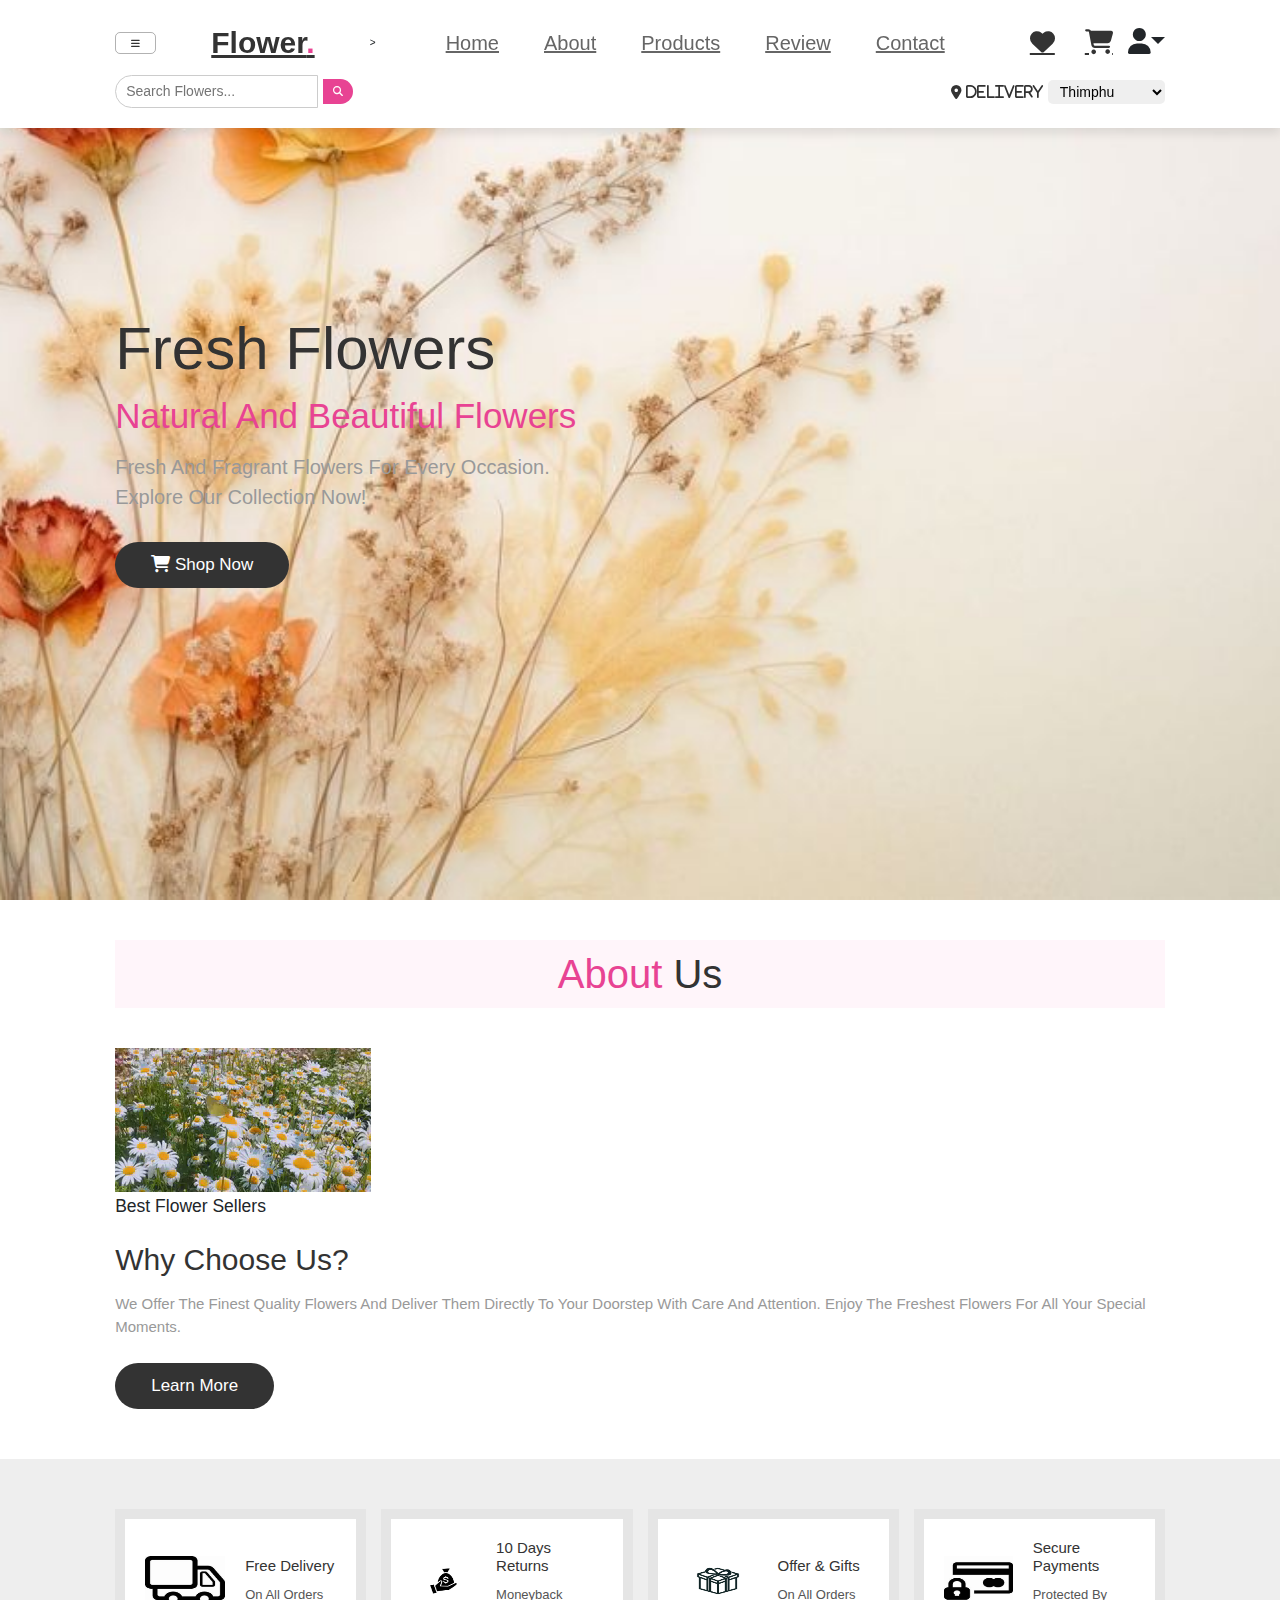
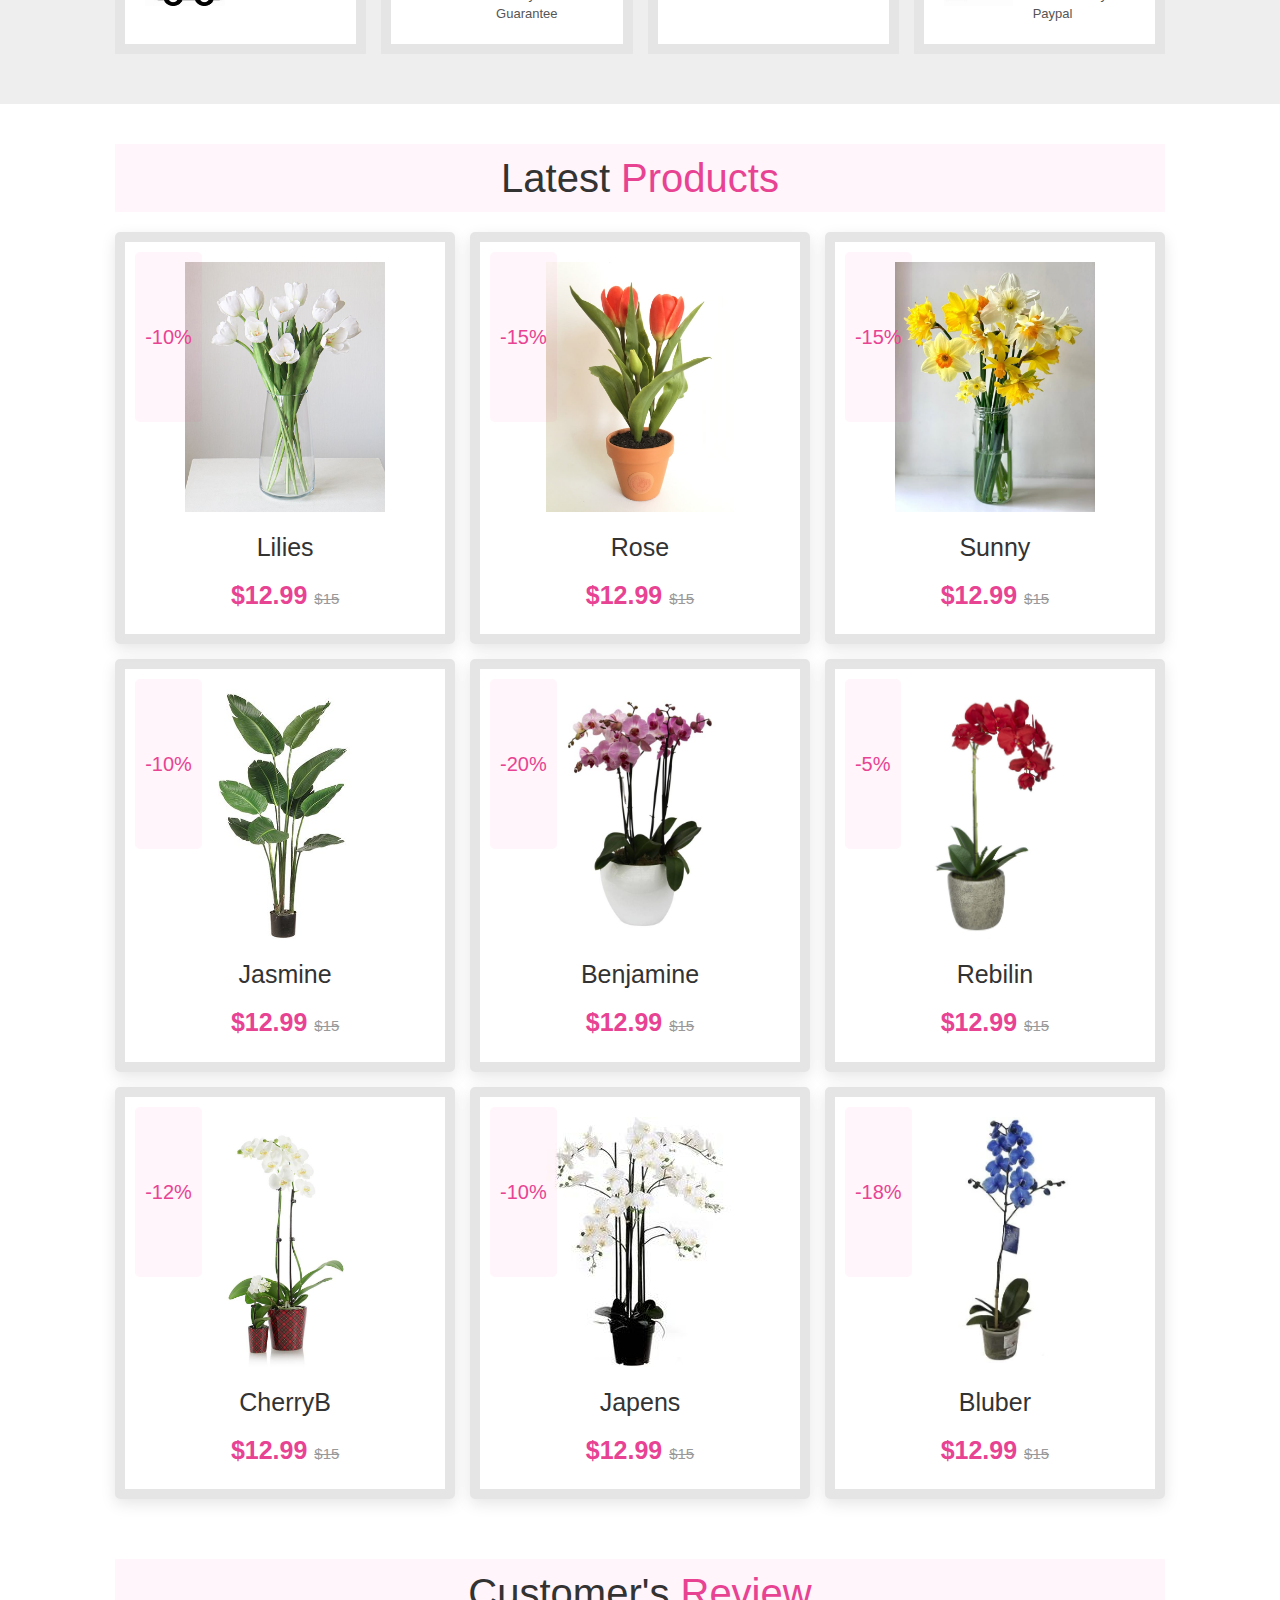
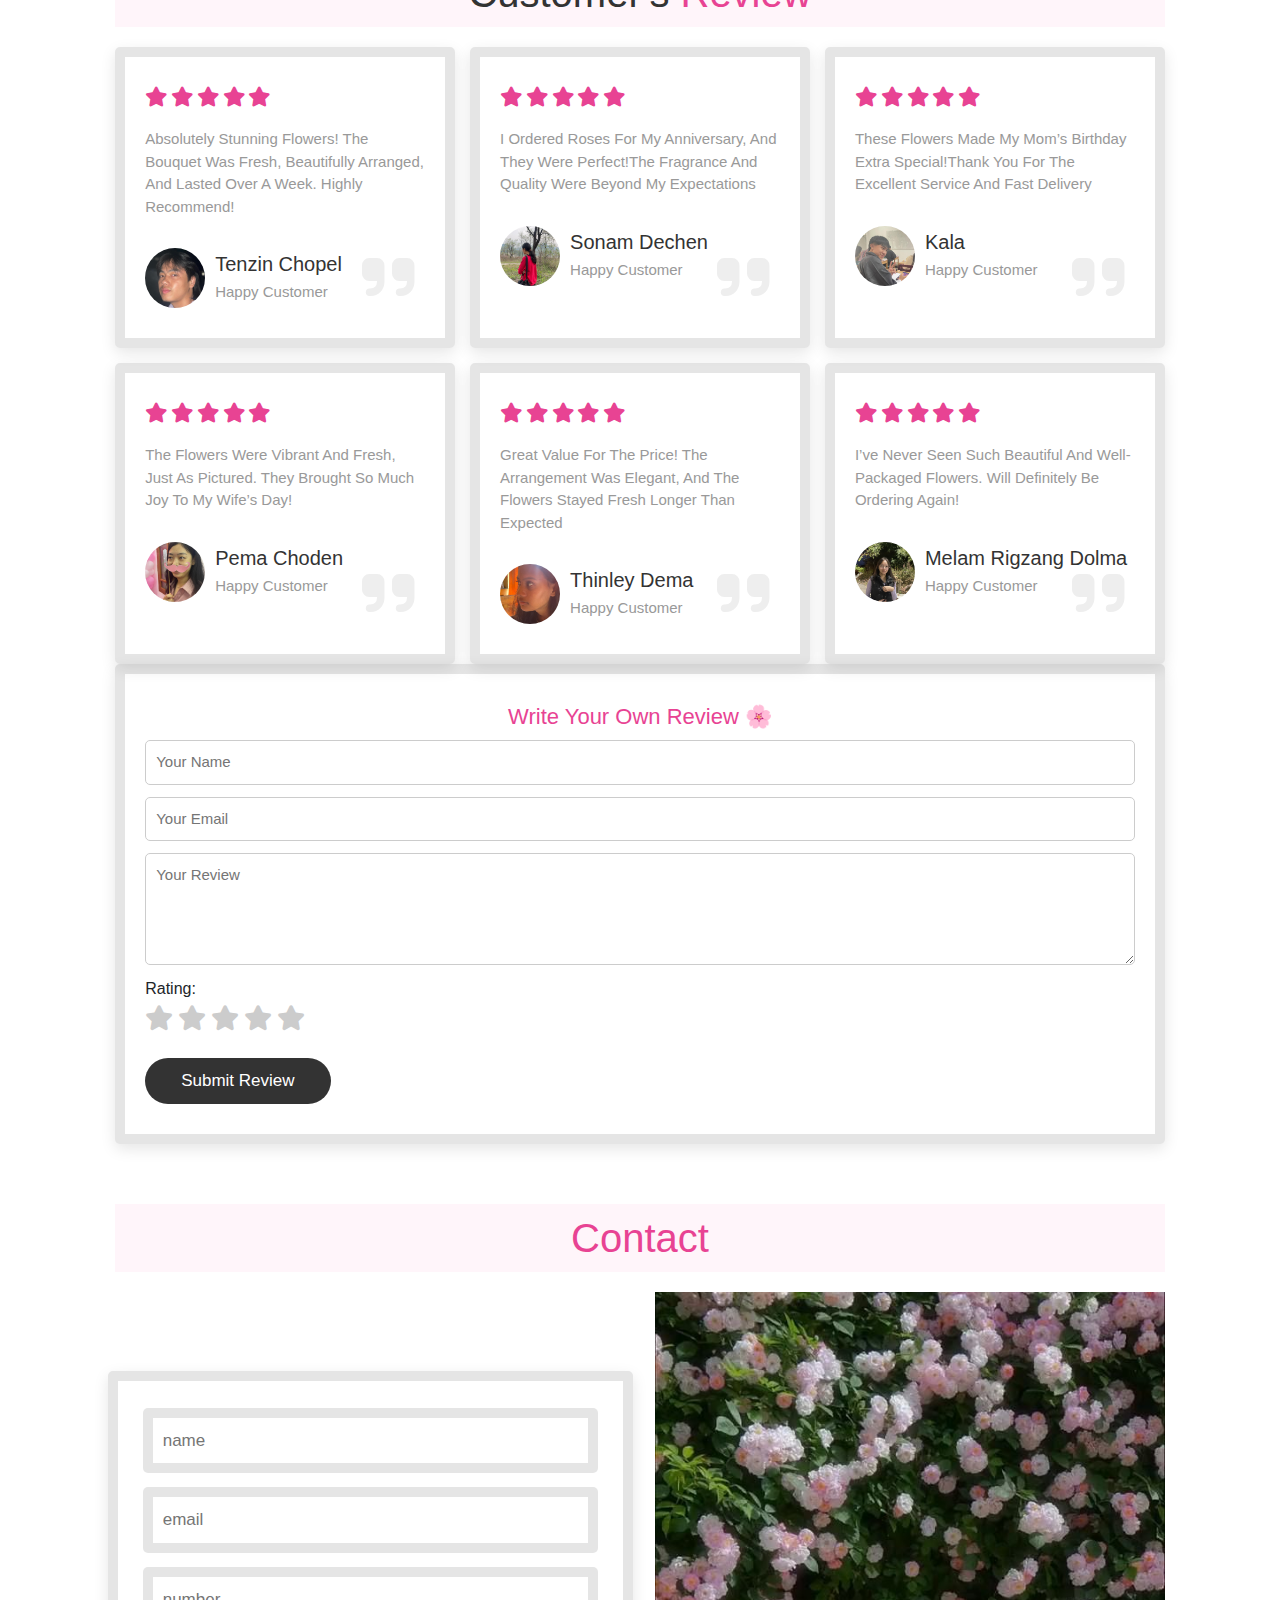
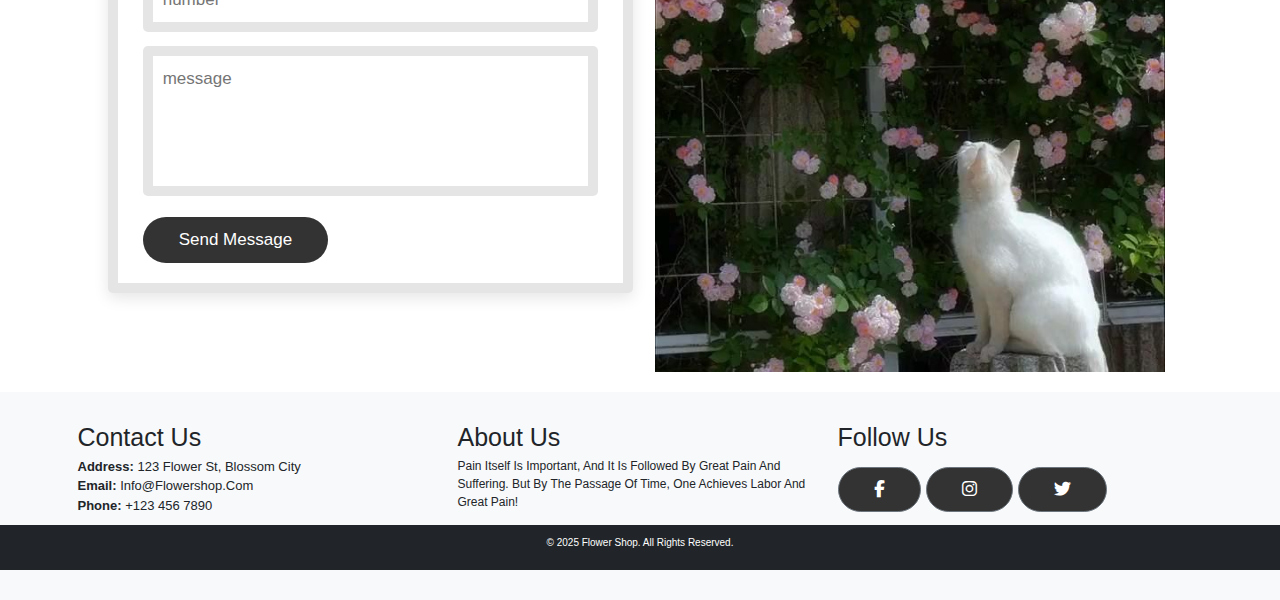
<file: FlowerShop2/flower.html>
<!DOCTYPE html>
<html lang="en">
<head>

    <meta charset="UTF-8">
    <meta http-equiv="X-UA-Compatible" content="IE=edge">
    <meta name="viewport" content="width=device-width, initial-scale=1.0">
    <title>Blossom Haven - Flower Boutique</title>
    <link href="https://cdn.jsdelivr.net/npm/bootstrap@5.3.0-alpha1/dist/css/bootstrap.min.css" rel="stylesheet">
    <link rel="stylesheet" href="https://cdnjs.cloudflare.com/ajax/libs/font-awesome/6.7.2/css/all.min.css">
    <link rel="stylesheet" href="style.css">
    
</head>

 <body>
    <header>

        <input type="checkbox" name="" id="toggler">
        <label for="toggler" class="fas fa-bars"></label> <!-- this is for the bar which will show home, about etc.. -->
         
        <a href="#" class="logo">Flower<span>.</span></a> <!-- logo is Flower. -->>

        <nav class="navbar">
            <a href="#Home">Home</a>
            <a href="#About">About</a>
            <a href="#Products">Products</a>
            <a href="#Review">Review</a>
            <a href="#Contact">Contact</a>
        </nav>

        <div class="icons">
            <a href="wishlist.html" class="fas fa-heart"></a>
            <a href="#" class="fas fa-shopping-cart"></a>
            <!-- User Icon with Dropdown -->
         <div class="user-dropdown">
            <i class="fas fa-user dropdown-toggle" id="userDropdown" onclick="toggleUserMenu()"></i>
            <ul class="dropdown-menu-user" id="userMenu">
              <li><i class="fas fa-sign-in-alt"></i> Login / Register</li>
              <li><i class="fas fa-user-circle"></i> My Account</li>
              <li><i class="fas fa-box"></i> My Orders</li>
              <li><i class="fas fa-headset"></i> Contact Us</li>
              <li><i class="fas fa-question-circle"></i> FAQs</li>
            </ul>
          </div>
        </div> 
  
        <form id="flowerSearchForm" class="search-bar" onsubmit="return false;">
            <input type="text" id="flowerSearchInput" placeholder="Search flowers..." />
            <button type="submit"><i class="fas fa-search"></i></button>
          </form>
          

        <div class="location-selector">
            <i class="fas fa-map-marker-alt"> Delivery </i>
            <select>
              <option value="thimphu">Thimphu</option>
              <option value="paro">Paro</option>
              <option value="phuntsholing">Phuntsholing</option>
            </select>
          </div>
          
        
    </header>

<section class="Home" id="Home">

    <div class="content">
        <h3>Fresh Flowers</h3>
        <span> Natural and beautiful Flowers </span>
        <p>Fresh and fragrant flowers for every occasion.
           Explore our collection now! </p>
            <a href="#Products" class="btn">
                <i class="fa fa-shopping-cart"></i> Shop Now
            </a> 
    </div>
</section>

<section class="About" id="About">
    <h1 class="heading"><span> About </span> us </h1>
    <div class="row">
        <div class="video-container">
            <video src="white.mp4" loop autoplay muted></video>
            <h3> Best flower sellers </h3>
        </div>

        <div class="content">
            <h3> Why choose us?</h3>
            <p>We offer the finest quality flowers and deliver them directly to your doorstep with care and attention. Enjoy the freshest flowers for all your special moments.</p>
            <a href="#" class="btn">learn more</a>
        </div>
    </div>
</section>

<section class="icons-container">
    <div class="icons">
        <img src="im1.jpeg" alt="">
        <div class="info">
            <h3> Free Delivery </h3>
            <span> On all orders </span>
        </div>
    </div>

    <div class="icons">
        <img src="im2.jpg" alt="">
        <div class="info">
            <h3>10 days returns </h3>
            <span> moneyback guarantee </span>
        </div>
    </div>

    <div class="icons">
        <img src="im3.jpg" alt="">
        <div class="info">
            <h3> offer & gifts</h3>
            <span> On all orders </span>
        </div>
    </div>

    <div class="icons">
        <img src="im4.jpeg" alt="">
        <div class="info">
            <h3>secure payments</h3>
            <span>protected by paypal</span>
        </div>
    </div>
</section>


<section class="Products" id="Products">

    <h1 class="heading"> latest <span> products </span></h1>
  
    <div class="box-container">
      <div class="box">
        <span class="discount"> -10%</span>
        <div class="image">
          <img src="flower1.jpg" alt="Lilies">
  
          <div class="icons">
            <a href="#" 
               class="fas fa-heart add-to-wishlist" 
               data-id="1" 
               data-name="Lilies" 
               data-img="flower1.jpg" 
               title="Add to Wishlist"></a>
  
            <a href="#" class="cart-btn">add to cart</a>
            <a href="#" class="fas fa-share"></a>
          </div>
        </div>
        <div class="content">
          <h3> Lilies </h3>
          <div class="price"> $12.99 <span> $15</span></div> 
        </div>
      </div>
  

        <div class="box">
            <span class="discount"> -15%</span>
            <div class="image">
                <img src="flower2.jpg" alt="Rose">

                <div class="icons">
                    <a href="#" 
                       class="fas fa-heart add-to-wishlist" 
                       data-id="2" 
                       data-name="Rose" 
                       data-img="flower2.jpg" 
                       title="Add to Wishlist"></a>
          
                    <a href="#" class="cart-btn">add to cart</a>
                    <a href="#" class="fas fa-share"></a>
                  </div>
                </div>

                <div class="content">
                  <h3> Rose </h3>
                  <div class="price"> $12.99 <span> $15</span></div> 
                </div>
              </div>

        <div class="box">
            <span class="discount"> -15%</span>
            <div class="image">
                <img src="flower3.jpg" alt="Sunny">

                <div class="icons">
                    <a href="#" 
                       class="fas fa-heart add-to-wishlist" 
                       data-id="3" 
                       data-name="Sunny" 
                       data-img="flower3.jpg" 
                       title="Add to Wishlist"></a>
          
                    <a href="#" class="cart-btn">add to cart</a>
                    <a href="#" class="fas fa-share"></a>
                  </div>
                </div>

                <div class="content">
                  <h3> Sunny </h3>
                  <div class="price"> $12.99 <span> $15</span></div> 
                </div>
            </div>

        <div class="box">
            <span class="discount"> -10%</span>
            <div class="image">
                <img src="flower4.jpg" alt="Jasmine">

                <div class="icons">
                    <a href="#" 
                       class="fas fa-heart add-to-wishlist" 
                       data-id="4" 
                       data-name="Jasmine" 
                       data-img="flower4.jpg" 
                       title="Add to Wishlist"></a>
          
                    <a href="#" class="cart-btn">add to cart</a>
                    <a href="#" class="fas fa-share"></a>
                  </div>
                </div>

                <div class="content">
                  <h3> Jasmine </h3>
                  <div class="price"> $12.99 <span> $15</span></div> 
                </div>
              </div>

        <div class="box">
            <span class="discount"> -20%</span>
            <div class="image">
                <img src="flower5.jpg" alt="Benjamine">

                <div class="icons">
                    <a href="#" 
                       class="fas fa-heart add-to-wishlist" 
                       data-id="5" 
                       data-name="Benjamine" 
                       data-img="flower5.jpg" 
                       title="Add to Wishlist"></a>
          
                    <a href="#" class="cart-btn">add to cart</a>
                    <a href="#" class="fas fa-share"></a>
                  </div>
                </div>

                <div class="content">
                  <h3> Benjamine </h3>
                  <div class="price"> $12.99 <span> $15</span></div> 
                </div>
              </div>

        <div class="box">
            <span class="discount"> -5%</span>
            <div class="image">
                <img src="flower6.jpg" alt="Rebilin">

                <div class="icons">
                    <a href="#" 
                       class="fas fa-heart add-to-wishlist" 
                       data-id="6" 
                       data-name="Rebilin" 
                       data-img="flower6.jpg" 
                       title="Add to Wishlist"></a>
          
                    <a href="#" class="cart-btn">add to cart</a>
                    <a href="#" class="fas fa-share"></a>
                  </div>
                </div>

                <div class="content">
                  <h3> Rebilin </h3>
                  <div class="price"> $12.99 <span> $15</span></div> 
                </div>
              </div>

        <div class="box">
            <span class="discount"> -12%</span>
            <div class="image">
                <img src="flower7.jpg" alt="CherryB">
                
                <div class="icons">
                    <a href="#" 
                       class="fas fa-heart add-to-wishlist" 
                       data-id="7" 
                       data-name="CherryB" 
                       data-img="flower7.jpg" 
                       title="Add to Wishlist"></a>
          
                    <a href="#" class="cart-btn">add to cart</a>
                    <a href="#" class="fas fa-share"></a>
                  </div>
                </div>

                <div class="content">
                  <h3> CherryB </h3>
                  <div class="price"> $12.99 <span> $15</span></div> 
                </div>
              </div>

        <div class="box">
            <span class="discount"> -10%</span>
            <div class="image">
                <img src="flower8.jpg" alt="Japens">

                <div class="icons">
                    <a href="#" 
                       class="fas fa-heart add-to-wishlist" 
                       data-id="8" 
                       data-name="Japens" 
                       data-img="flower8.jpg" 
                       title="Add to Wishlist"></a>
          
                    <a href="#" class="cart-btn">add to cart</a>
                    <a href="#" class="fas fa-share"></a>
                  </div>
                </div>

                <div class="content">
                  <h3> Japens </h3>
                  <div class="price"> $12.99 <span> $15</span></div> 
                </div>
              </div>

        <div class="box">
            <span class="discount"> -18%</span>
            <div class="image">
                <img src="flower9.jpg" alt="Bluber">

                <div class="icons">
                    <a href="#" 
                       class="fas fa-heart add-to-wishlist" 
                       data-id="9" 
                       data-name="Bluber" 
                       data-img="flower9.jpg" 
                       title="Add to Wishlist"></a>
          
                    <a href="#" class="cart-btn">add to cart</a>
                    <a href="#" class="fas fa-share"></a>
                  </div>
                </div>

                <div class="content">
                  <h3> Bluber </h3>
                  <div class="price"> $12.99 <span> $15</span></div> 
                </div>
              </div>
    </div>
</section>


<section class="Review" id="Review">
  
    <h1 class="heading">Customer's<span> Review</span></h1>

    <div class="box-container">

        <div class="box">
            <div class="stars">
                <i class="fas fa-star"></i>
                <i class="fas fa-star"></i>
                <i class="fas fa-star"></i>
                <i class="fas fa-star"></i>
                <i class="fas fa-star"></i>
            </div> 
            <p>Absolutely stunning flowers! The bouquet was fresh, beautifully arranged,
               and lasted over a week. Highly recommend!</p>

            <div class="user">
                <img src="cus1.jpg" alt="">
                <div c lass="user-info">
                    <h3> Tenzin Chopel </h3>
                    <span> happy customer</span>
                </div>
            </div> 
            <span class="fas fa-quote-right"></span>
        </div>

        <div class="box">
            <div class="stars">
                <i class="fas fa-star"></i>
                <i class="fas fa-star"></i>
                <i class="fas fa-star"></i>
                <i class="fas fa-star"></i>
                <i class="fas fa-star"></i>
            </div> 
            <p>I ordered roses for my anniversary, and they were perfect!The fragrance and quality were beyond my expectations</p>

            <div class="user">
                <img src="cus2.jpg" alt="">
                <div c lass="user-info">
                    <h3> Sonam Dechen</h3>
                    <span> happy customer</span>
                </div>
            </div> 
            <span class="fas fa-quote-right"></span>
        </div>

        <div class="box">
            <div class="stars">
                <i class="fas fa-star"></i>
                <i class="fas fa-star"></i>
                <i class="fas fa-star"></i>
                <i class="fas fa-star"></i>
                <i class="fas fa-star"></i>
            </div> 
            <p>These flowers made my mom’s birthday extra special!Thank you for the excellent service and fast delivery</p>

            <div class="user">
                <img src="cus3.jpg" alt="">
                <div c lass="user-info">
                    <h3> Kala </h3>
                    <span> happy customer</span>
                </div>
            </div> 
            <span class="fas fa-quote-right"></span>
        </div>

        <div class="box">
            <div class="stars">
                <i class="fas fa-star"></i>
                <i class="fas fa-star"></i>
                <i class="fas fa-star"></i>
                <i class="fas fa-star"></i>
                <i class="fas fa-star"></i>
            </div> 
            <p>The flowers were vibrant and fresh, just as pictured. They brought so much joy to my wife’s day!</p>

            <div class="user">
                <img src="cus4.jpg" alt="">
                <div c lass="user-info">
                    <h3> Pema Choden </h3>
                    <span> happy customer</span>
                </div>
            </div> 
            <span class="fas fa-quote-right"></span>
        </div>

        <div class="box">
            <div class="stars">
                <i class="fas fa-star"></i>
                <i class="fas fa-star"></i>
                <i class="fas fa-star"></i>
                <i class="fas fa-star"></i>
                <i class="fas fa-star"></i>
            </div> 
            <p>Great value for the price! The arrangement was elegant, and the flowers stayed fresh longer than expected</p>

            <div class="user">
                <img src="cus5.jpg" alt="">
                <div c lass="user-info">
                    <h3> Thinley Dema </h3>
                    <span> happy customer</span>
                </div>
            </div> 
            <span class="fas fa-quote-right"></span>
        </div>

        <div class="box">
            <div class="stars">
                <i class="fas fa-star"></i>
                <i class="fas fa-star"></i>
                <i class="fas fa-star"></i>
                <i class="fas fa-star"></i>
                <i class="fas fa-star"></i>
            </div> 
            <p>I’ve never seen such beautiful and well-packaged flowers. Will definitely be ordering again!</p>

            <div class="user">
                <img src="cus6.jpg" alt="">
                <div c lass="user-info">
                    <h3> Melam Rigzang Dolma </h3>
                    <span> happy customer</span>
                </div>
            </div> 
            <span class="fas fa-quote-right"></span>
        </div>
    </div>

       <!-- Write a Review Box -->
<div class="box write-review-form">
    <h3 class="text-center mb-3">Write Your Own Review 🌸</h3>
    <form class="review-form" action="#" method="post">
      <input type="text" class="box" placeholder="Your Name" required>
      <input type="email" class="box" placeholder="Your Email" required>
      <textarea class="box" rows="4" placeholder="Your Review" required></textarea>
  
      <div class="rating-stars mb-3">
        <label>Rating:</label>
        <div class="stars" id="starRating">
          <i class="fas fa-star" data-index="1"></i>
          <i class="fas fa-star" data-index="2"></i>
          <i class="fas fa-star" data-index="3"></i>
          <i class="fas fa-star" data-index="4"></i>
          <i class="fas fa-star" data-index="5"></i>
        </div>
        <input type="hidden" name="rating" id="ratingInput" required>
      </div>
      <button type="submit" class="btn mt-2">Submit Review</button>
      
    </form>
  </div>

</section>

<section class="Contact" id="Contact">

    <h1 class="heading"> <span> Contact </span></h1>

    <div class="row">

        <form action="">
            <input type="text" placeholder="name" class="box">
            <input type="email" placeholder="email" class="box">
            <input type="number" placeholder="number" class="box">
            <textarea name="" class="box" placeholder="message" id="" cols="30" rows="10"></textarea>
            <input type="submit" value="send message" class="btn">
        </form>

        <div class="image">
            <img src="pay.jpg" alt="">
        </div>

    </div>


</section>


<!-- Footer Section -->
<footer class="bg-light py-5">
    <div class="container">
        <div class="row">
            <!-- Contact Information Column -->
            <div class="col-md-4">
                <h3>Contact Us</h3>
                <ul class="list-unstyled">
                    <li><strong>Address:</strong> 123 Flower St, Blossom City</li>
                    <li><strong>Email:</strong> info@flowershop.com</li>
                    <li><strong>Phone:</strong> +123 456 7890</li>
                </ul>
            </div>

            <!-- About Us Column (Optional) -->
            <div class="col-md-4">
                <h3>About Us</h3>
                <p>Pain itself is important, and it is followed by 
                    great pain and suffering. 
                    But by the passage of time, one achieves
                    labor and great pain!</p>
            </div>

            <!-- Social Media Icons Column -->
            <div class="col-md-4">
                <h3>Follow Us</h3>
                <ul class="list-unstyled d-flex">
                    <li><a href="#" class="btn btn-outline-secondary me-2"><i class="fab fa-facebook-f"></i></a></li>
                    <li><a href="#" class="btn btn-outline-secondary me-2"><i class="fab fa-instagram"></i></a></li>
                    <li><a href="#" class="btn btn-outline-secondary"><i class="fab fa-twitter"></i></a></li>
                </ul>
            </div>
        </div>
    </div>

    <!-- Footer Credit -->
    <div class="text-center py-3 bg-dark text-white">
        <p>&copy; 2025 Flower Shop. All Rights Reserved.</p>
    </div>
</footer>

<script src="script.js"></script>

    </body>

</html>
</file>
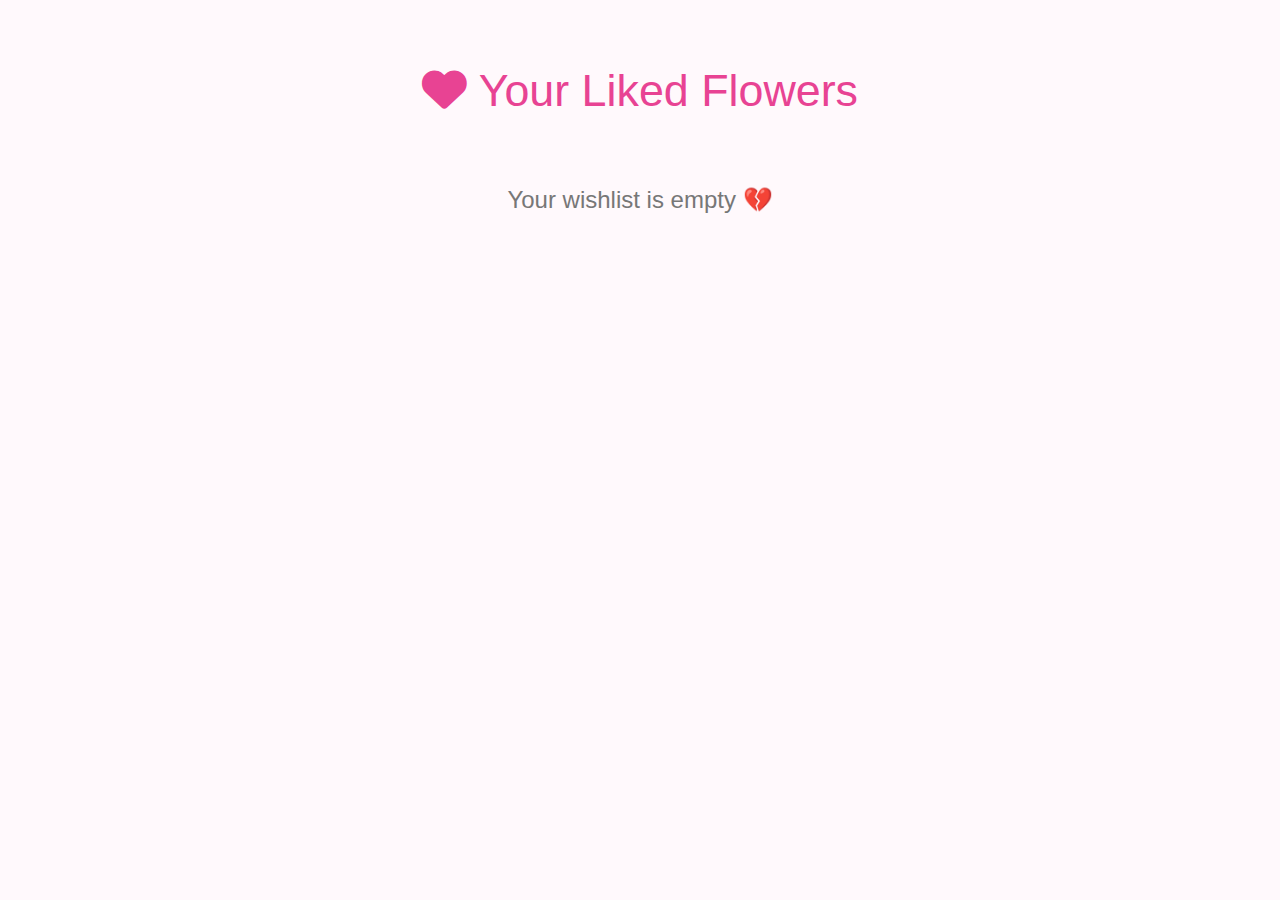
<file: FlowerShop2/wishlist.html>
<!DOCTYPE html>
<html lang="en">
<head>
  <meta charset="UTF-8" />
  <meta name="viewport" content="width=device-width, initial-scale=1.0"/>
  <title>Your Wishlist</title>
  <link href="https://cdn.jsdelivr.net/npm/bootstrap@5.3.0/dist/css/bootstrap.min.css" rel="stylesheet"/>
  <link href="https://cdnjs.cloudflare.com/ajax/libs/font-awesome/6.0.0/css/all.min.css" rel="stylesheet"/>
  <style>
    body {
      background-color: #fff9fc;
      font-family: 'Segoe UI', sans-serif;
    }

    .container {
      padding: 4rem 2rem;
    }

    .wishlist-title {
      font-size: 2.8rem;
      color: #e84393;
      text-align: center;
      margin-bottom: 2rem;
    }

    .wishlist-grid {
      display: flex;
      flex-wrap: wrap;
      gap: 2rem;
      justify-content: center;
    }

    .wishlist-card {
      width: 250px;
      background: #fff;
      border-radius: 1rem;
      box-shadow: 0 0.5rem 1rem rgba(0,0,0,0.1);
      overflow: hidden;
      text-align: center;
      transition: transform 0.3s;
      padding-bottom: 1rem;
    }

    .wishlist-card:hover {
      transform: translateY(-5px);
    }

    .wishlist-card img {
      width: 100%;
      height: 200px;
      object-fit: cover;
    }

    .wishlist-card h5 {
      font-size: 1.5rem;
      margin: 1rem 0 0.5rem;
    }

    .remove-btn {
      margin-top: 0.5rem;
      padding: 0.3rem 1rem;
      font-size: 1.2rem;
      background-color: #e84393;
      color: white;
      border: none;
      border-radius: 1rem;
      cursor: pointer;
      transition: background 0.3s ease;
    }

    .remove-btn:hover {
      background-color: #c73780;
    }

    .empty-msg {
      text-align: center;
      font-size: 1.5rem;
      color: #777;
      margin-top: 2rem;
    }
  </style>
</head>

<body>
  <div class="container">
    <h2 class="wishlist-title"><i class="fas fa-heart"></i> Your Liked Flowers</h2>

    <!-- Wishlist content -->
    <div class="wishlist-grid" id="wishlistGrid"></div>

    <!-- Empty message -->
    <p id="emptyMessage" class="empty-msg" style="display: none;">Your wishlist is empty 💔</p>
  </div>

  <script>
    let wishlist = JSON.parse(localStorage.getItem("wishlist")) || [];
    const grid = document.getElementById("wishlistGrid");
    const emptyMessage = document.getElementById("emptyMessage");

    function renderWishlist() {
      grid.innerHTML = "";

      if (wishlist.length === 0) {
        emptyMessage.style.display = "block";
        return;
      }

      emptyMessage.style.display = "none";

      wishlist.forEach((item, index) => {
        const card = document.createElement("div");
        card.className = "wishlist-card";
        card.innerHTML = `
          <img src="${item.img}" alt="${item.name}">
          <h5>${item.name}</h5>
          <button class="remove-btn" data-id="${item.id}">Remove ❌</button>
        `;
        grid.appendChild(card);
      });

      // Add event listeners to remove buttons
      document.querySelectorAll(".remove-btn").forEach(button => {
        button.addEventListener("click", function () {
          const idToRemove = this.getAttribute("data-id");

          wishlist = wishlist.filter(item => item.id !== idToRemove);
          localStorage.setItem("wishlist", JSON.stringify(wishlist));

          // Re-render
          renderWishlist();
        });
      });
    }

    renderWishlist();
  </script>
</body>
</html>
</file>
<file: FlowerShop2/style.css>
:root{
    --pink:#e84393; 
}
*{
    margin:0; padding:0;
    box-sizing: border-box;
    font-family: Verdana, Geneva, Tahoma, sans-serif;
    outline: none; border: none;
    text-decoration: none;
    text-transform: capitalize;
    transition: .2s linear;
}
html{
    font-size: 62.5%;
    scroll-behavior: smooth;
    scroll-padding-top: 6rem;
    overflow-x: hidden;
}

section{
    padding: 2rem 9%;
}

.search-bar {
    display: flex;
    align-items: center;
    gap: 0.5rem;
  }
  
  .search-bar input {
    padding: 0.5rem 1rem;
    font-size: 1.4rem;
    border: 1px solid #ccc;
    border-radius: 2rem 0 0 2rem;
    outline: none;
  }
  
  .search-bar button {
    padding: 0.5rem 1rem;
    background: var(--pink);
    color: #fff;
    border: none;
    border-radius: 0 2rem 2rem 0;
    cursor: pointer;
  }
  
  

header {
    position: fixed;
    top: 0;
    left: 0;
    right: 0;
    background: #fff;
    padding: 2rem 9%;
    display: flex;
    flex-wrap: wrap;
    align-items: center;
    justify-content: space-between;
    z-index: 1000;
    box-shadow: 0 .5rem 1rem rgba(0, 0, 0, .1);
    gap: 1rem;
  }
  
header .logo {
    font-size: 3rem;
    font-weight: bold;
    color: #333;
    white-space: nowrap;
  }
  
header .navbar {
    display: flex;
    flex-wrap: wrap;
    justify-content: center;
    gap: 1.5rem;
  }
  
header .navbar a {
    font-size: 1.8rem;
    color: #666;
  }
  
header .icons {
    display: flex;
    align-items: center;
    gap: 1.5rem;
  }
  
header .icons a {
    gap: 1rem;
    font-size: 2.2rem;
    color: #333;
  }

header .user-dropdown{
    font-size: 2.6rem;

}
  header .menu-icon {
    display: none;
    font-size: 2.5rem;
    color: #333;
    cursor: pointer;
    padding: 0.5rem 1.5rem;
    border: 1px solid rgba(0, 0, 0, 0.3);
    border-radius: 0.5rem;
  }
  

.heading{
    text-align: center;
    font-size: 4rem;
    color: #333;
    padding: 1rem;
    margin: 2rem 0;
    background: rgba(255, 51, 153, .05);
}

.heading span{
    color: var(--pink);
}

/* Blinking animation for header heart */
@keyframes blink {
    0% { opacity: 1; }
    50% { opacity: 0; }
    100% { opacity: 1; }
}

.btn{
    display: inline-block;
    margin-top: 1rem;
    border-radius: 5rem;
    background: #333;
    color: #fff;
    padding: .9rem 3.5rem;
    cursor: pointer;
    font-size: 1.7rem;
}

.btn:hover{
    background: var(--pink);
}

header{
    position: fixed;
    top:0; left:0; right:0;
    background: #fff;
    padding: 2rem 9%;
    display: flex;
    align-items: center;
    justify-content: space-between;
    z-index: 1000;
    box-shadow: 0 .5rem 1rem rgba(0, 0, 0, .1);
}

header .logo{
    font-size: 3rem;
    color: #333;
    font-weight: bolder;
}

header .logo span{
    color: var(--pink);
}


header .navbar a{
    font-size: 2rem;
    padding: 0 1.5rem;
    color: #666;

}

header .navbar a:hover{
    color: var(--pink);
}

header .icons a{
    font-size: 2.5rem;
    color: #333;
    margin-left: 1.5rem;

}

header .icons a:hover{
    color: var(--pink);
}

header #toggler{
    display: none;
}

.user-dropdown {
    position: relative;
    cursor: pointer;
  }
  
  .dropdown-menu-user {
    display: none;
    position: absolute;
    top: 120%;
    right: 0;
    background: #fff;
    border: 1px solid #ddd;
    box-shadow: 0 0.5rem 1rem rgba(0, 0, 0, 0.1);
    border-radius: 0.5rem;
    min-width: 200px;
    z-index: 999;
    padding: 1rem 0;
  }
  
  .dropdown-menu-user li {
    list-style: none;
    padding: 0.8rem 1.2rem;
    font-size: 1.4rem;
    color: #333;
    display: flex;
    align-items: center;
    gap: 0.8rem;
    transition: background 0.2s ease;
  }
  
  .dropdown-menu-user li:hover {
    background: #f9f9f9;
  }
  
  .badge.new {
    background-color: var(--pink);
    color: #fff;
    font-size: 0.9rem;
    padding: 0.2rem 0.5rem;
    border-radius: 1rem;
    margin-left: auto;
  }
  

.location-selector {
    display: flex;
    align-items: center;
    gap: 0.5rem;
    font-size: 1.4rem;
    color: #333;
  }
  
  .location-selector select {
    padding: 0.3rem 0.8rem;
    border-radius: 0.5rem;
  }
  

.Home{
    display: flex;
    align-items: center;
    min-height: 100vh;
    background: url(flower.jpg) no-repeat;
    background-size: cover;
    background-position: center;
}

.Home .content{
    max-width: 50rem;
}

.Home .content h3{
    font-size: 6rem;
    color: #333;
}

.Home .content span{
    font-size: 3.5rem;
    color:var(--pink);
    padding: 1rem 0;
    line-height: 1.5;
}

.Home .content p{
    font-size: 2rem;
    color: #999 ;
    padding: 1rem 0;
    line-height: 1.5; 
}

.About .row{
    display: flex;
    align-items: center;
    gap: 2rem;
    flex-wrap: wrap;
    padding: 2rem 0;
    padding-bottom: 3rem;
}

.About .row .white.mp4{
    flex: 1 1 40rem;
    position: relative;
}

.About .row .white.mp4 video{
    width: 100%;
    border: 1.5rem solid #fff;
    border-radius: .5rem;
    box-shadow: 0 .5rem 1rem rgba(0, 0, 0, .1);
    height: 100%;
    object-fit: cover;
}

.About .row .white.mp4 h3{
    position: absolute;
    top: 50%; transform: translateY(-50%);
    font-size: 3rem;
    background: #fff;
    width: 100%;
    padding: 1rem 2rem ;
    text-align: center;
    mix-blend-mode: screen;

}

.About .row .content{
    flex: 1 1 40rem;
}

.About .row .content h3{
    font-size: 3rem;
    color: #333;
    
}

.About .row .content p{
    font-size: 1.5rem;
    color: #999;
    padding: .5rem 0;
    padding-top: 1rem;
    line-height: 1.5;
}

.icons img {
    width: 80px;  /* Adjust size as needed */
    height: auto; /* Maintain aspect ratio */
  }

.icons-container{
    background: #eee;
    display: flex;
    flex-wrap: wrap;
    gap: 1.5rem;
    padding-top: 5rem;
    padding-bottom: 5rem;
}

.icons-container .icons{
    background: #fff;
    border: 1rem solid rgba(0, 0, 0, .1);
    padding: 2rem;
    display: flex;
    align-items: center;
    flex: 1 1 25rem;
}

.icons-container .icons img{
    height: 5rem;
    margin-right: 2rem;
}

.icons-container .icons h3{
    color: #333;
    padding-bottom: .5rem;
    font-size: 1.5rem;
}

.icons-container .icons span{
    color: #555;
    font-size: 1.3rem;
}

.Products .box-container{
    display: flex;
    flex-wrap: wrap;
    gap: 1.5rem;

}

.Products .box-container .box{
    flex: 1 1 30rem;
    box-shadow: 0 .5rem 1.5rem rgba(0, 0, 0, .1);
    border-radius: .5rem;
    border: 1rem solid rgba(0, 0, 0, .1);
    position: relative;
}

.Products .box-container .box .discount{
    position: absolute;
    top: 1rem; left: 1rem;
    padding: 7rem 1rem;
    font-size: 2rem;
    color: var(--pink);
    background: rgba(255, 51, 153, .05);
    z-index: 1;
    border-radius: .5rem;
}

.Products .box-container .box .image{
    position: relative;
    text-align: center;
    padding-top: 2rem;
    overflow: hidden;
}

.Products .box-container .box .image img{
    height: 25rem;
}

.Products .box-container .box:hover .image img{
    transform: scale(1.1);
}

.Products .box-container .box .image .icons{
    position: absolute;
    bottom: -7rem; left: 0; right: 0;
    display: flex;
}

.Products .box-container .box:hover .image .icons{
    bottom: 0;
}


.Products .box-container .box .image .icons a{
    height: 5rem;
    line-height: 5rem;
    font-size: 2rem;
    width: 50%;
    background: var(--pink);
    color: #fff;
}

.Products .box-container .box .image .icons .cart-btn{
    border-left: .1rem solid #fff7;
    border-left: .1rem solid #fff7;
    width: 100%;
}

.Products .box-container .box .image .icons a:hover{
    background: #333;
}

.Products .box-container .box .content{
    padding: 2rem;
    text-align: center;
}

.Products .box-container .box .content h3{
    font-size: 2.5rem;
    color: #333;
}

.Products .box-container .box .content .price{
    font-size: 2.5rem;
    color: var(--pink);
    font-weight: bolder;
    padding-top: 1rem;
}

.Products .box-container .box .content .price span{
    font-size: 1.5rem;
    color: #999;
    font-weight: lighter;
    text-decoration: line-through;
}

.Review .box-container{
    display: flex;
    flex-wrap: wrap;
    gap: 1.5rem;
}

.Review .box-container .box{
    flex: 1 1 30rem;
    box-shadow: 0 .5rem 1.5rem rgba(0, 0, 0, .1);
    border-radius: .5rem;
    padding: 3rem 2rem;
    position: relative;
    border: 1rem solid rgba(0, 0, 0, .1);
}

.Review .box-container .box .fa-quote-right{
    position: absolute;
    bottom: 3rem; right: 3rem;
    font-size: 6rem;
    color: #eee;
}

.Review .box-container .box .stars i{
    color: var(--pink);
    font-size: 2rem;
}

.Review .box-container .box p{
    color: #999;
    font-size: 1.5rem;
    line-height: 1.5;
    padding-top: 2rem;
}

.Review .box-container .box .user{
    display: flex;
    align-items: center;
    padding-top: 2rem;
}

.Review .box-container .box .user img{
    height: 6rem;
    width: 6rem;
    border-radius: 50%;
    object-fit: cover;
    margin-right: 1rem;
}

.Review .box-container .box .user h3{
    font-size: 2rem;
    color:#333;
}

.Review .box-container .box .user span{
    font-size: 1.5rem;
    color:#999;
}

.Contact .row{
    display: flex;
    flex-wrap: wrap-reverse;
    gap: 1.5rem;
    align-items: center;
}

.Contact .row form{
    flex: 1 1 40rem;
    padding: 2rem 2.5rem;
    box-shadow: 0 .5rem 1.5rem rgba(0, 0, 0, .1);
    border: 1rem solid rgba(0, 0, 0, .1);
    background: #fff;
    border-radius: .5rem;
}

.Contact .row .image{
    flex: 1 1 40rem;
}

.Contact .row .image img{
    width: 100%;
}

.Contact .row form .box{
    padding: 1rem;
    font-size: 1.7rem;
    color: #333;
    text-transform: none;
    border: 1rem solid rgba(0, 0, 0, .1);
    border-radius: .5rem;
    margin: .7rem  0;
    width: 100%;
}

.Contact .row form .box:focus{
    border-color: var(--pink);
}

.Contact .row form textarea{
    height: 15rem;
    resize: none;
}

/* Review form embedded in customer reviews */
.write-review-form {
    background: #fff;
    border: 1rem solid rgba(0, 0, 0, 0.1);
    border-radius: .5rem;
    padding: 3rem 2rem;
    text-align: left;
    box-shadow: 0 .5rem 1.5rem rgba(0, 0, 0, .1);
  }
  
  .write-review-form h3 {
    text-align: center;
    font-size: 2.2rem;
    color: var(--pink);
  }
  
  .write-review-form .review-form {
    display: flex;
    flex-direction: column;
    gap: 1.2rem;
  }
  
  .write-review-form .review-form .box {
    width: 100%;
    font-size: 1.5rem;
    padding: 1rem;
    border-radius: .5rem;
    border: 1px solid #ccc;
  }
  
  .write-review-form .review-form .rating {
    font-size: 1.5rem;
  }
  
  .write-review-form .review-form button {
    align-self: flex-start;
  }

  .rating-stars {
    display: flex;
    flex-direction: column;
    font-size: 1.6rem;
  }
  
  .rating-stars .stars {
    display: flex;
    gap: 0.5rem;
    margin-top: 0.5rem;
  }
  
  .rating-stars .stars i {
    font-size: 2.5rem;
    color: #ccc;
    cursor: pointer;
    transition: color 0.3s ease;
  }
  
  .rating-stars .stars i.active {
    color: var(--pink); /* pink filled stars */
  }
  

.footer .box-container{
    display: flex;
    flex-wrap: wrap;
    gap: 1.5rem;
}

.footer .box-container .box{
    flex: 1 1 25rem;
} 

.footer .box-container .box h3{
    color: #333;
    font-size: 2.5rem;
    padding: 1rem 0;
}

.footer .box-container .box a{
    display: block;
    color: #666;
    font-size: 1.5rem;
    padding: 1rem 0;
}

.footer .box-container .box a:hover{
    color: var(--pink);
    text-decoration: underline;
}

.footer .box-container .box img{
    margin-top: 1rem;
}

.footer .credit{
    text-align: center;
    padding: 1.5rem;
    margin-top: 1.5rem;
    padding-top: 2.5rem;
    font-size: 2rem;
    color: #333;
    border-top: .1rem solid rgba(0, 0, 0, .1);
}

.footer .credit span{
    color: var(--pink);
}

/* Custom Styles for Contact Information */
footer .container ul li {
    font-size: 1.3rem;  /* Adjust the font size for address, email, phone, etc. */
}

footer .container ul li strong {
    font-size: 1.3rem;  /* Make the labels (Address, Email, Phone) slightly bigger */
}

footer .container .col-md-4 h3 {
    font-size: 2.5rem;  /* Adjust the font size of the About Us heading in the footer */
}

footer .container .col-md-4 p {
    font-size: 1.2rem;  /* Adjust the font size of the About Us description in the footer */
}



header .fa-bars{
    font-size: 1rem;
    color: #333;
    border-radius: .5rem;
    padding: .5rem 1.5rem;
    cursor: pointer;
    border: .1rem solid rgba(0, 0, 0, .3);

}









/* media queries */

@media (max-width:991px){
    html{
        font-size: 55%;

    }
    header{
        padding: 2rem;
    }  

    section{
        padding: 2rem;
    }
    .Home{
        background-position: left;
    }
}

@media(max-width:768px){
    
    header .fa-bars{
        display: block;
    }
    header .navbar{
        position: absolute;
        top: 100%; left: 0; right: 0;
        background: #eee;
        border-top: .1rem solid rgba(0, 0, 0, .1);
        clip-path: polygon(0 0, 100% 0, 100% 0, 0 0);
    }

    header #toggler:checked ~ .navbar{
        clip-path: polygon(0 0, 100% 0, 100% 100%, 0% 100%);
    }

    header .navbar a{
        margin: 1.5rem;
        padding: 1.5rem;
        background: #fff;
        border: 1rem solid rgba(0, 0, 0, .1);
        display: block;
    }

    .Home .content h3{
        font-size: 5rem;
    }

    .Home .content span{
        font-size: 2.5rem;
    }

    .icons-container .icons h3{
        font-size: 2rem;
    }
    
    .icons-container .icons span{
        font-size: 1.7rem;
    }

}

@media (max-width:450px){
    html{
        font-size: 50%;
    }

    .heading{
        font-size: 3rem;
    }
    
}
</file>
